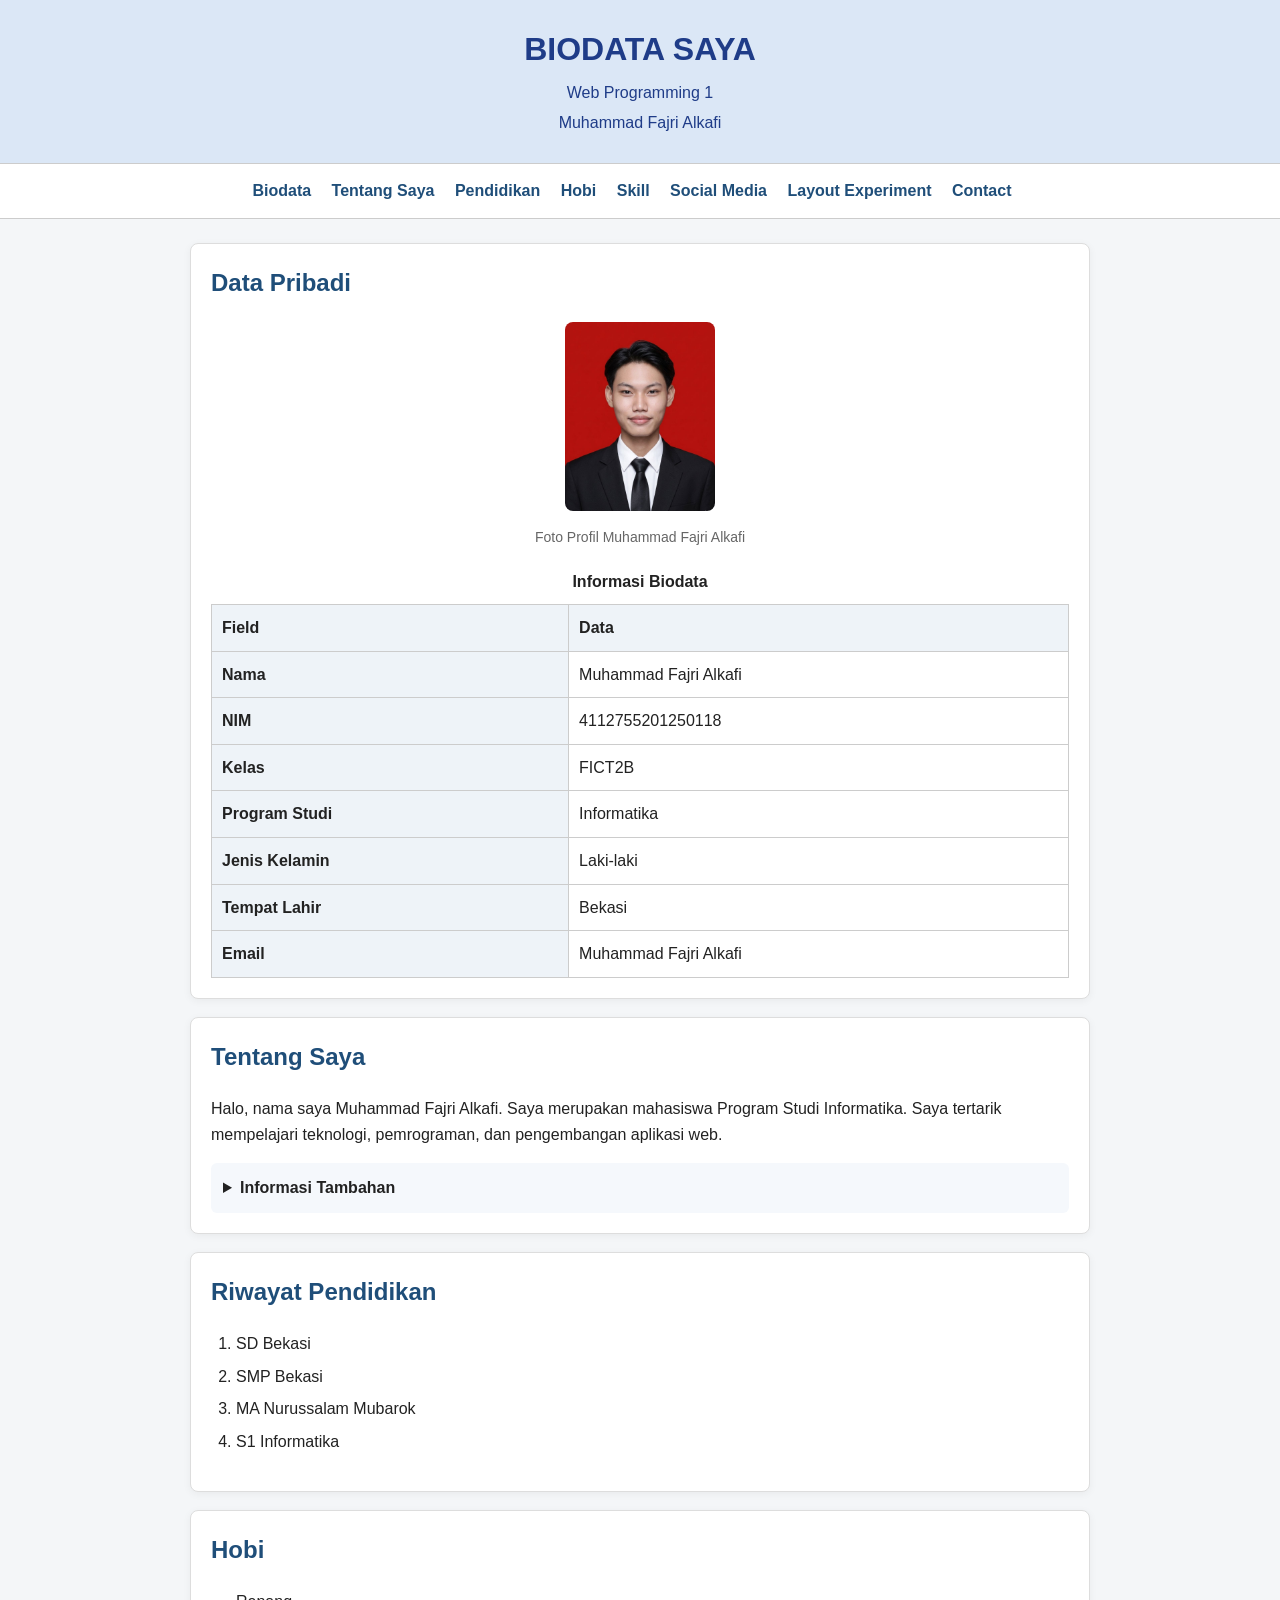
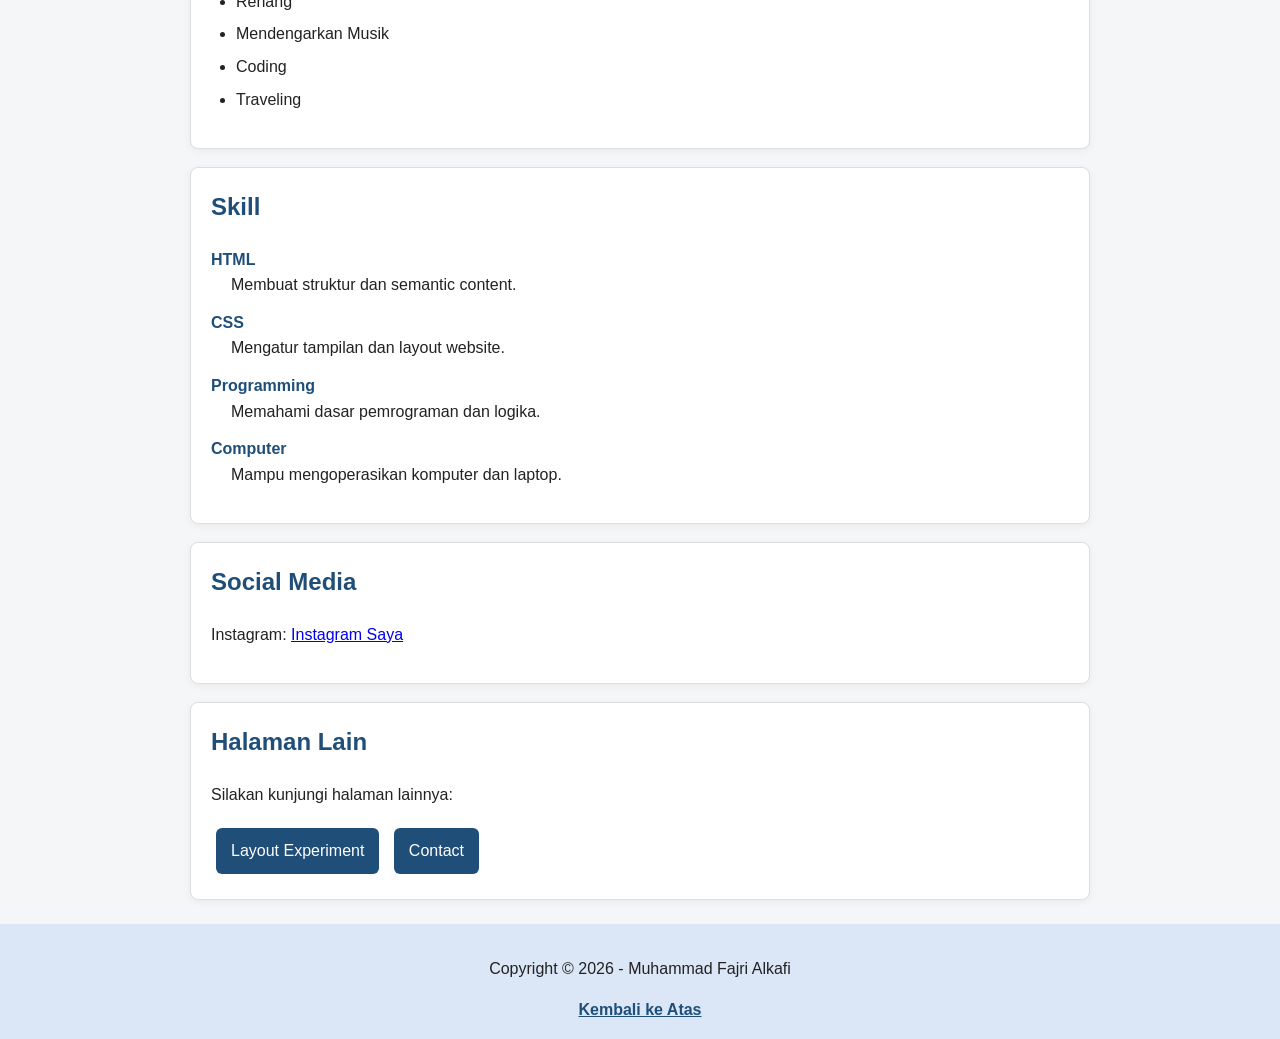
<file: index.html>
<!DOCTYPE html>
<html lang="id">

<head>
    <meta charset="UTF-8">
    <meta name="viewport" content="width=device-width, initial-scale=1.0">

    <title>Biodata Muhammad Fajri Alkafi</title>

    <link rel="stylesheet" href="style.css">
</head>

<body class="top-center">

    <!-- HEADER -->
    <header id="top">
        <h1>BIODATA SAYA</h1>
        <p>Web Programming 1</p>
        <p>Muhammad Fajri Alkafi</p>
    </header>


    <!-- NAVIGATION -->
    <nav aria-label="Navigasi utama">

        <a href="#biodata">Biodata</a>

        <a href="#tentang">Tentang Saya</a>

        <a href="#pendidikan">Pendidikan</a>

        <a href="#hobi">Hobi</a>

        <a href="#skill">Skill</a>

        <a href="#social">Social Media</a>

        <a href="layout.html">Layout Experiment</a>

        <a href="contact.html">Contact</a>

    </nav>


    <!-- MAIN CONTENT -->
    <main>

        <!-- BIODATA -->
        <section id="biodata" class="card">

            <h2>Data Pribadi</h2>

            <figure>

                <img
                    src="kafi12.jpeg"
                    alt="Foto profil Muhammad Fajri Alkafi"
                    width="150"
                >

                <figcaption>
                    Foto Profil Muhammad Fajri Alkafi
                </figcaption>

            </figure>


            <table>

                <caption>
                    Informasi Biodata
                </caption>

                <thead>

                    <tr>

                        <th scope="col">
                            Field
                        </th>

                        <th scope="col">
                            Data
                        </th>

                    </tr>

                </thead>


                <tbody>

                    <tr>

                        <th scope="row">
                            Nama
                        </th>

                        <td>
                            Muhammad Fajri Alkafi
                        </td>

                    </tr>


                    <tr>

                        <th scope="row">
                            NIM
                        </th>

                        <td>
                            4112755201250118
                        </td>

                    </tr>


                    <tr>

                        <th scope="row">
                            Kelas
                        </th>

                        <td>
                            FICT2B
                        </td>

                    </tr>


                    <tr>

                        <th scope="row">
                            Program Studi
                        </th>

                        <td>
                            Informatika
                        </td>

                    </tr>


                    <tr>

                        <th scope="row">
                            Jenis Kelamin
                        </th>

                        <td>
                            Laki-laki
                        </td>

                    </tr>


                    <tr>

                        <th scope="row">
                            Tempat Lahir
                        </th>

                        <td>
                            Bekasi
                        </td>

                    </tr>


                    <tr>

                        <th scope="row">
                            Email
                        </th>

                        <td>
                            Muhammad Fajri Alkafi
                        </td>

                    </tr>

                </tbody>

            </table>

        </section>


        <!-- TENTANG -->
        <section id="tentang" class="card">

            <h2>Tentang Saya</h2>

            <p>
                Halo, nama saya Muhammad Fajri Alkafi.
                Saya merupakan mahasiswa Program Studi Informatika.
                Saya tertarik mempelajari teknologi, pemrograman,
                dan pengembangan aplikasi web.
            </p>


            <details>

                <summary>
                    Informasi Tambahan
                </summary>

                <p>
                    Saya sedang mempelajari HTML dan CSS
                    untuk membuat website yang terstruktur,
                    menarik, dan mudah digunakan.
                </p>

            </details>

        </section>


        <!-- PENDIDIKAN -->
        <section id="pendidikan" class="card">

            <h2>Riwayat Pendidikan</h2>

            <ol>

                <li>
                    SD Bekasi
                </li>

                <li>
                    SMP Bekasi
                </li>

                <li>
                    MA Nurussalam Mubarok
                </li>

                <li>
                    S1 Informatika
                </li>

            </ol>

        </section>


        <!-- HOBI -->
        <section id="hobi" class="card">

            <h2>Hobi</h2>

            <ul>

                <li>
                    Renang
                </li>

                <li>
                    Mendengarkan Musik
                </li>

                <li>
                    Coding
                </li>

                <li>
                    Traveling
                </li>

            </ul>

        </section>


        <!-- SKILL -->
        <section id="skill" class="card">

            <h2>Skill</h2>

            <dl>

                <dt>
                    HTML
                </dt>

                <dd>
                    Membuat struktur dan semantic content.
                </dd>


                <dt>
                    CSS
                </dt>

                <dd>
                    Mengatur tampilan dan layout website.
                </dd>


                <dt>
                    Programming
                </dt>

                <dd>
                    Memahami dasar pemrograman dan logika.
                </dd>


                <dt>
                    Computer
                </dt>

                <dd>
                    Mampu mengoperasikan komputer dan laptop.
                </dd>

            </dl>

        </section>


        <!-- SOCIAL MEDIA -->
        <section id="social" class="card">

            <h2>Social Media</h2>

            <p>
                Instagram:
                <a
                    href="https://www.instagram.com/inikafiee_?stkn=MWI0OWo1djBkemN5Yg%3D%3D&utm_source=qr"
                    target="_blank"
                    rel="noopener noreferrer"
                >
                    Instagram Saya
                </a>
            </p>

        </section>


        <!-- NAVIGASI HALAMAN -->
        <section class="card">

            <h2>Halaman Lain</h2>

            <p>
                Silakan kunjungi halaman lainnya:
            </p>

            <a class="button" href="layout.html">
                Layout Experiment
            </a>

            <a class="button" href="contact.html">
                Contact
            </a>

        </section>

    </main>


    <!-- FOOTER -->
    <footer>

        <p>
            Copyright &copy; 2026 - Muhammad Fajri Alkafi
        </p>

        <a href="#top">
            Kembali ke Atas
        </a>

    </footer>

</body>

</html>
</file>
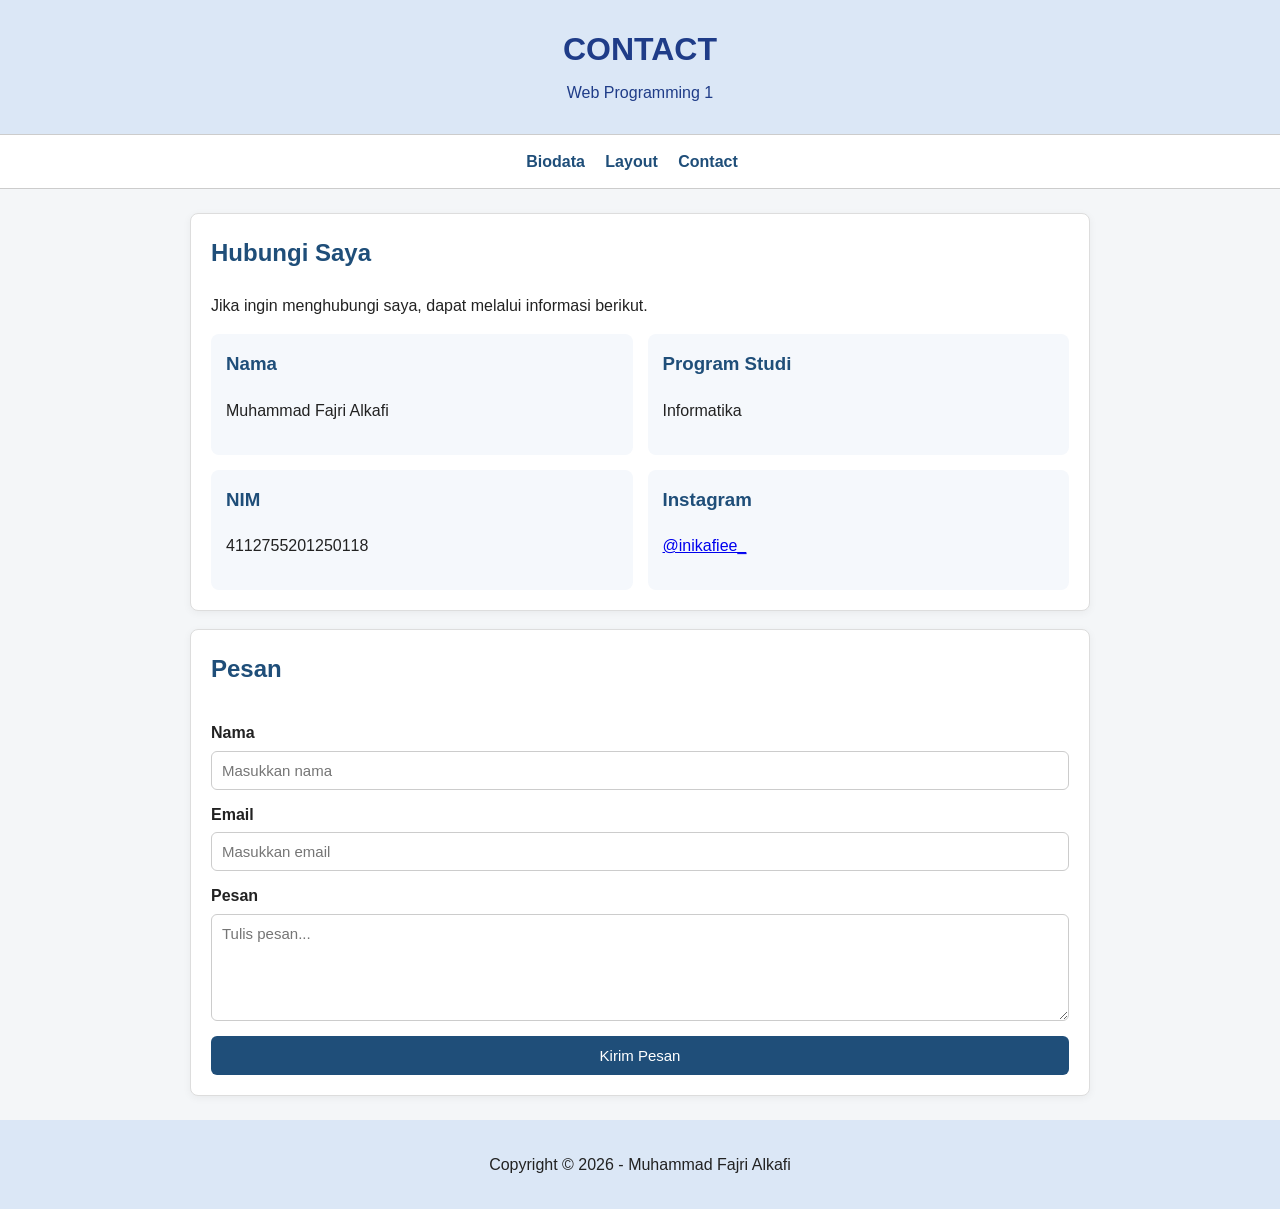
<file: contact.html>
<!DOCTYPE html>
<html lang="id">

<head>

    <meta charset="UTF-8">

    <meta
        name="viewport"
        content="width=device-width, initial-scale=1.0"
    >

    <title>Contact - Muhammad Fajri Alkafi</title>

    <link rel="stylesheet" href="style.css">

</head>


<body>


    <!-- HEADER -->
    <header>

        <h1>
            CONTACT
        </h1>

        <p>
            Web Programming 1
        </p>

    </header>


    <!-- NAVIGATION -->
    <nav class="contact-nav">

        <a href="index.html">
            Biodata
        </a>

        <a href="layout.html">
            Layout
        </a>

        <a href="contact.html">
            Contact
        </a>

    </nav>


    <!-- MAIN -->
    <main>

        <section class="card">

            <h2>
                Hubungi Saya
            </h2>

            <p>
                Jika ingin menghubungi saya,
                dapat melalui informasi berikut.
            </p>


            <div class="contact-info">


                <div class="contact-item">

                    <h3>
                        Nama
                    </h3>

                    <p>
                        Muhammad Fajri Alkafi
                    </p>

                </div>


                <div class="contact-item">

                    <h3>
                        Program Studi
                    </h3>

                    <p>
                        Informatika
                    </p>

                </div>


                <div class="contact-item">

                    <h3>
                        NIM
                    </h3>

                    <p>
                        4112755201250118
                    </p>

                </div>


                <div class="contact-item">

                    <h3>
                        Instagram
                    </h3>

                    <p>

                        <a
                            href="https://www.instagram.com/inikafiee_/"
                            target="_blank"
                            rel="noopener noreferrer"
                        >
                            @inikafiee_
                        </a>

                    </p>

                </div>


            </div>

        </section>


        <section class="card">

            <h2>
                Pesan
            </h2>

            <form>


                <label for="nama">
                    Nama
                </label>

                <input
                    type="text"
                    id="nama"
                    name="nama"
                    placeholder="Masukkan nama"
                >


                <label for="email">
                    Email
                </label>

                <input
                    type="email"
                    id="email"
                    name="email"
                    placeholder="Masukkan email"
                >


                <label for="pesan">
                    Pesan
                </label>

                <textarea
                    id="pesan"
                    name="pesan"
                    rows="5"
                    placeholder="Tulis pesan..."
                ></textarea>


                <button type="submit">
                    Kirim Pesan
                </button>

            </form>

        </section>

    </main>


    <!-- FOOTER -->
    <footer>

        <p>
            Copyright &copy; 2026 - Muhammad Fajri Alkafi
        </p>

    </footer>


</body>

</html>
</file>
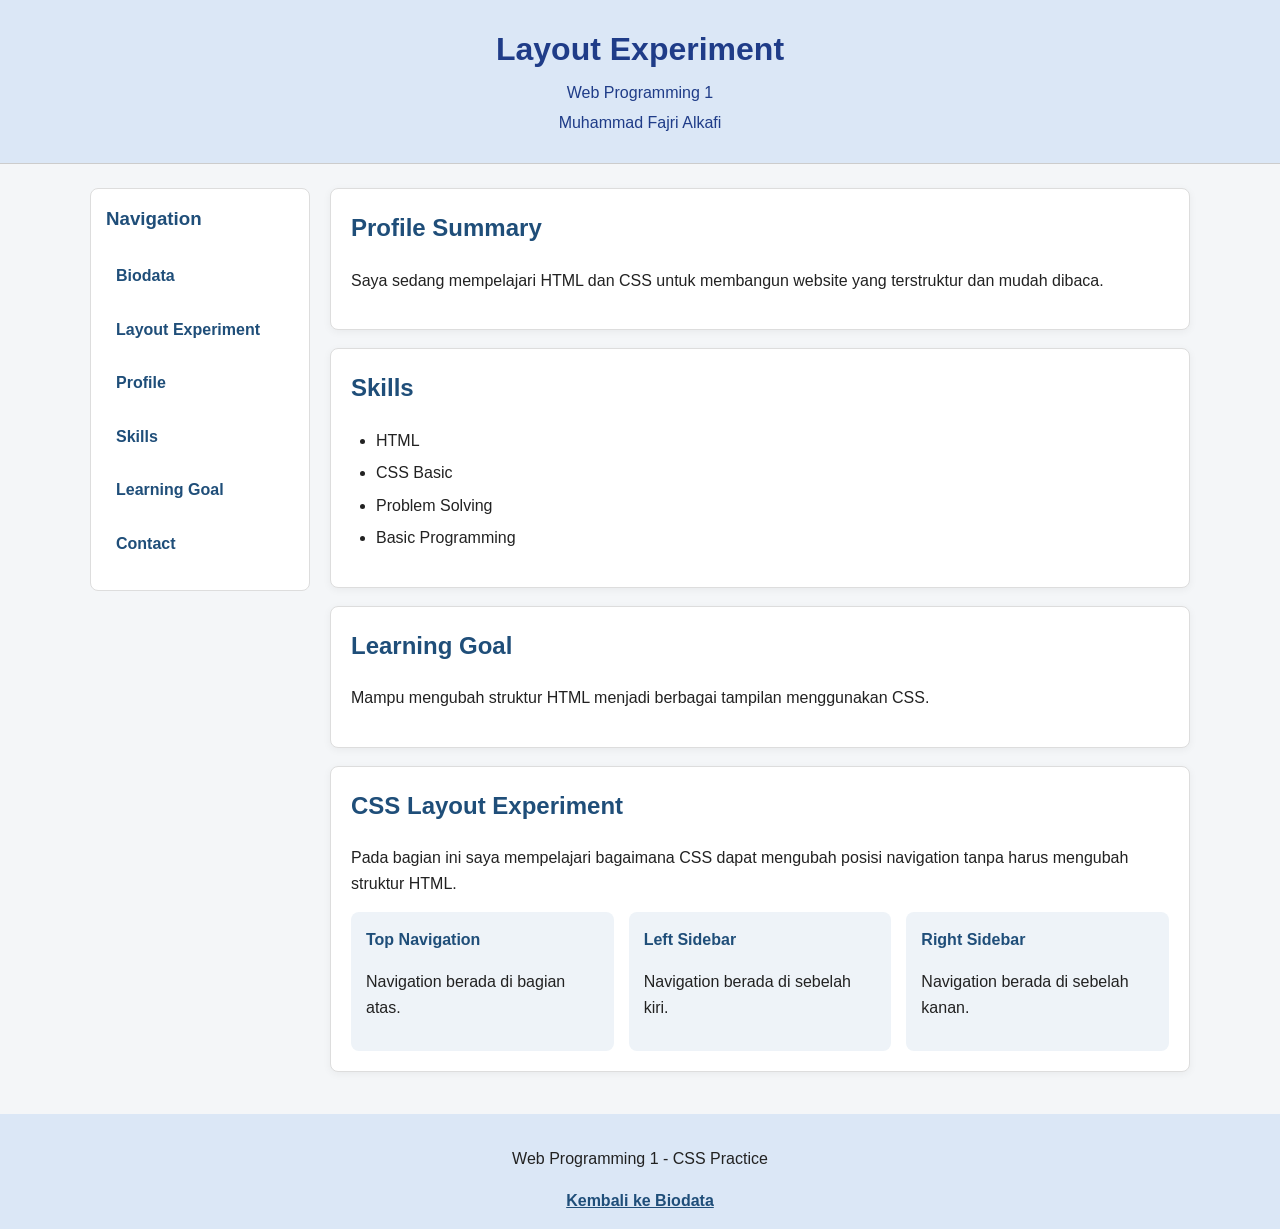
<file: layout.html>
<!DOCTYPE html>
<html lang="id">

<head>

    <meta charset="UTF-8">

    <meta
        name="viewport"
        content="width=device-width, initial-scale=1.0"
    >

    <title>Layout Experiment</title>

    <link rel="stylesheet" href="style.css">

</head>


<body>

    <!-- HEADER -->
    <header>

        <h1>
            Layout Experiment
        </h1>

        <p>
            Web Programming 1
        </p>

        <p>
            Muhammad Fajri Alkafi
        </p>

    </header>


    <!-- PAGE LAYOUT -->
    <div class="page-layout">


        <!-- SIDEBAR / NAVIGATION -->
        <nav class="side-nav">

            <h3>
                Navigation
            </h3>


            <a href="index.html">
                Biodata
            </a>


            <a href="layout.html">
                Layout Experiment
            </a>


            <a href="#profile">
                Profile
            </a>


            <a href="#skills">
                Skills
            </a>


            <a href="#goal">
                Learning Goal
            </a>


            <a href="contact.html">
                Contact
            </a>

        </nav>


        <!-- MAIN -->
        <main>


            <!-- PROFILE -->
            <section
                id="profile"
                class="card"
            >

                <h2>
                    Profile Summary
                </h2>

                <p>
                    Saya sedang mempelajari HTML dan CSS
                    untuk membangun website yang terstruktur
                    dan mudah dibaca.
                </p>

            </section>


            <!-- SKILLS -->
            <section
                id="skills"
                class="card"
            >

                <h2>
                    Skills
                </h2>

                <ul>

                    <li>
                        HTML
                    </li>

                    <li>
                        CSS Basic
                    </li>

                    <li>
                        Problem Solving
                    </li>

                    <li>
                        Basic Programming
                    </li>

                </ul>

            </section>


            <!-- LEARNING GOAL -->
            <section
                id="goal"
                class="card"
            >

                <h2>
                    Learning Goal
                </h2>

                <p>
                    Mampu mengubah struktur HTML
                    menjadi berbagai tampilan
                    menggunakan CSS.
                </p>

            </section>


            <!-- EXPERIMENT -->
            <section class="card">

                <h2>
                    CSS Layout Experiment
                </h2>

                <p>
                    Pada bagian ini saya mempelajari
                    bagaimana CSS dapat mengubah posisi
                    navigation tanpa harus mengubah
                    struktur HTML.
                </p>


                <div class="experiment-box">

                    <div>
                        <strong>
                            Top Navigation
                        </strong>

                        <p>
                            Navigation berada di bagian atas.
                        </p>
                    </div>


                    <div>
                        <strong>
                            Left Sidebar
                        </strong>

                        <p>
                            Navigation berada di sebelah kiri.
                        </p>
                    </div>


                    <div>
                        <strong>
                            Right Sidebar
                        </strong>

                        <p>
                            Navigation berada di sebelah kanan.
                        </p>
                    </div>

                </div>

            </section>

        </main>

    </div>


    <!-- FOOTER -->
    <footer>

        <p>
            Web Programming 1 - CSS Practice
        </p>

        <a href="index.html">
            Kembali ke Biodata
        </a>

    </footer>


</body>

</html>
</file>
<file: style.css>
/* =====================================================
   WEB PROGRAMMING 1
   CSS GABUNGAN
   Muhammad Fajri Alkafi
   ===================================================== */


/* =====================================================
   RESET
   ===================================================== */

* {
    box-sizing: border-box;
}


html {
    scroll-behavior: smooth;
}


body {
    margin: 0;

    font-family:
        Arial,
        Helvetica,
        sans-serif;

    background-color: #f4f6f8;

    color: #222222;

    line-height: 1.6;
}


/* =====================================================
   HEADER
   ===================================================== */

header {

    background-color: #dbe7f6;

    color: #1f3c88;

    padding: 24px;

    text-align: center;

    border-bottom: 1px solid #cccccc;

}


header h1 {

    margin: 0 0 5px 0;

}


header p {

    margin: 4px 0;

}


/* =====================================================
   NAVIGATION DASAR
   ===================================================== */

nav {

    background-color: #ffffff;

    padding: 14px 20px;

    border-bottom: 1px solid #cccccc;

}


/* Link navbar */

nav a {

    color: #1f4e79;

    text-decoration: none;

    margin-right: 16px;

    font-weight: bold;

}


nav a:hover {

    text-decoration: underline;

}


/* =====================================================
   NAVIGATION
   TOP LEFT
   ===================================================== */

body.top-left nav {

    text-align: left;

}


/* =====================================================
   NAVIGATION
   TOP CENTER
   ===================================================== */

body.top-center nav {

    text-align: center;

}


/* =====================================================
   NAVIGATION
   TOP RIGHT
   ===================================================== */

body.top-right nav {

    text-align: right;

}


/* =====================================================
   MAIN
   ===================================================== */

main {

    width: 90%;

    max-width: 900px;

    margin: 24px auto;

}


/* =====================================================
   SECTION / CARD
   ===================================================== */

section {

    background-color: #ffffff;

    padding: 20px;

    margin-bottom: 18px;

    border: 1px solid #dddddd;

    border-radius: 8px;

}


.card {

    box-shadow:
        0 2px 8px
        rgba(0, 0, 0, 0.05);

}


section h2 {

    margin-top: 0;

    color: #1f4e79;

}


/* =====================================================
   IMAGE
   ===================================================== */

img {

    max-width: 160px;

    border-radius: 8px;

}


figure {

    margin: 20px 0;

    text-align: center;

}


figcaption {

    margin-top: 8px;

    color: #666666;

    font-size: 14px;

}


/* =====================================================
   TABLE
   ===================================================== */

table {

    width: 100%;

    border-collapse: collapse;

    margin-top: 12px;

}


caption {

    font-weight: bold;

    margin-bottom: 10px;

}


th,
td {

    border: 1px solid #cccccc;

    padding: 10px;

    text-align: left;

}


th {

    background-color: #eef3f8;

}


/* =====================================================
   LIST
   ===================================================== */

ul,
ol {

    padding-left: 25px;

}


li {

    margin-bottom: 7px;

}


/* =====================================================
   DESCRIPTION LIST
   ===================================================== */

dt {

    font-weight: bold;

    color: #1f4e79;

    margin-top: 12px;

}


dd {

    margin-left: 20px;

}


/* =====================================================
   DETAILS
   ===================================================== */

details {

    margin-top: 15px;

    padding: 12px;

    background-color: #f5f8fc;

    border-radius: 6px;

}


summary {

    cursor: pointer;

    font-weight: bold;

}


/* =====================================================
   BUTTON
   ===================================================== */

.button {

    display: inline-block;

    padding: 10px 15px;

    margin: 5px;

    background-color: #1f4e79;

    color: white;

    text-decoration: none;

    border-radius: 6px;

}


.button:hover {

    background-color: #163958;

}


/* =====================================================
   FOOTER
   ===================================================== */

footer {

    background-color: #dbe7f6;

    padding: 16px;

    text-align: center;

    margin-top: 24px;

}


footer a {

    color: #1f4e79;

    font-weight: bold;

}


/* =====================================================
   LAYOUT EXPERIMENT
   FLEXBOX
   ===================================================== */

.page-layout {

    display: flex;

    gap: 20px;

    width: 90%;

    max-width: 1100px;

    margin: 24px auto;

    align-items: flex-start;

}


/* =====================================================
   SIDEBAR
   ===================================================== */

.side-nav {

    width: 220px;

    min-width: 220px;

    background-color: #ffffff;

    border: 1px solid #dddddd;

    border-radius: 8px;

    padding: 15px;

}


.side-nav h3 {

    margin-top: 0;

    color: #1f4e79;

}


.side-nav a {

    display: block;

    padding: 10px;

    margin: 0 0 8px 0;

    border-radius: 6px;

}


.side-nav a:hover {

    background-color: #eef3f8;

    text-decoration: none;

}


/* =====================================================
   MAIN DALAM PAGE LAYOUT
   ===================================================== */

.page-layout main {

    flex: 1;

    width: auto;

    max-width: none;

    margin: 0;

}


/* =====================================================
   SIDEBAR KANAN
   ===================================================== */

.page-layout.right {

    flex-direction: row-reverse;

}


/* =====================================================
   EXPERIMENT BOX
   ===================================================== */

.experiment-box {

    display: flex;

    gap: 15px;

    flex-wrap: wrap;

}


.experiment-box > div {

    flex: 1;

    min-width: 180px;

    padding: 15px;

    background-color: #eef3f8;

    border-radius: 8px;

}


.experiment-box strong {

    color: #1f4e79;

}


/* =====================================================
   CONTACT
   ===================================================== */

.contact-nav {

    text-align: center;

}


.contact-info {

    display: grid;

    grid-template-columns:
        repeat(2, 1fr);

    gap: 15px;

}


.contact-item {

    background-color: #f5f8fc;

    padding: 15px;

    border-radius: 8px;

}


.contact-item h3 {

    margin-top: 0;

    color: #1f4e79;

}


/* =====================================================
   FORM
   ===================================================== */

form {

    display: flex;

    flex-direction: column;

}


label {

    margin-top: 12px;

    margin-bottom: 5px;

    font-weight: bold;

}


input,
textarea {

    width: 100%;

    padding: 10px;

    border: 1px solid #cccccc;

    border-radius: 6px;

    font-family: inherit;

    font-size: 15px;

}


textarea {

    resize: vertical;

}


button {

    margin-top: 15px;

    padding: 11px;

    border: none;

    border-radius: 6px;

    background-color: #1f4e79;

    color: white;

    font-size: 15px;

    cursor: pointer;

}


button:hover {

    background-color: #163958;

}


/* =====================================================
   CSS GRID - LAYOUT ALTERNATIF
   ===================================================== */

/*
   Kalau ingin mencoba sidebar kiri
   dengan CSS Grid, gunakan class:

   <body class="grid-left">
*/


body.grid-left {

    display: grid;

    grid-template-columns:
        220px 1fr;

    grid-template-areas:

        "header header"

        "nav main"

        "footer footer";

}


body.grid-left header {

    grid-area: header;

}


body.grid-left nav {

    grid-area: nav;

}


body.grid-left main {

    grid-area: main;

    width: auto;

    max-width: none;

    margin: 24px;

}


body.grid-left footer {

    grid-area: footer;

}


body.grid-left nav a {

    display: block;

    margin-bottom: 10px;

}


/* =====================================================
   CSS GRID - SIDEBAR KANAN
   ===================================================== */

body.grid-right {

    display: grid;

    grid-template-columns:
        1fr 220px;

    grid-template-areas:

        "header header"

        "main nav"

        "footer footer";

}


body.grid-right header {

    grid-area: header;

}


body.grid-right nav {

    grid-area: nav;

}


body.grid-right main {

    grid-area: main;

    width: auto;

    max-width: none;

    margin: 24px;

}


body.grid-right footer {

    grid-area: footer;

}


body.grid-right nav a {

    display: block;

    margin-bottom: 10px;

}


/* =====================================================
   RESPONSIVE / MOBILE
   ===================================================== */

@media (max-width: 768px) {


    /* Navigation */

    nav {

        text-align: center !important;

    }


    nav a {

        display: inline-block;

        margin: 5px;

    }


    /* Main */

    main {

        width: 94%;

    }


    /* Table */

    table {

        font-size: 14px;

    }


    /* Flex sidebar menjadi atas */

    .page-layout {

        flex-direction: column;

        width: 94%;

    }


    .page-layout.right {

        flex-direction: column;

    }


    .side-nav {

        width: 100%;

        min-width: 0;

    }


    .page-layout main {

        width: 100%;

    }


    /* Contact */

    .contact-info {

        grid-template-columns: 1fr;

    }


    /* Experiment */

    .experiment-box {

        flex-direction: column;

    }


    .experiment-box > div {

        width: 100%;

    }

}


/* =====================================================
   RESPONSIVE SMALL PHONE
   ===================================================== */

@media (max-width: 480px) {


    header {

        padding: 18px 10px;

    }


    header h1 {

        font-size: 24px;

    }


    section {

        padding: 15px;

    }


    table {

        display: block;

        overflow-x: auto;

    }


    nav a {

        display: block;

        margin: 7px 0;

    }


}
</file>
